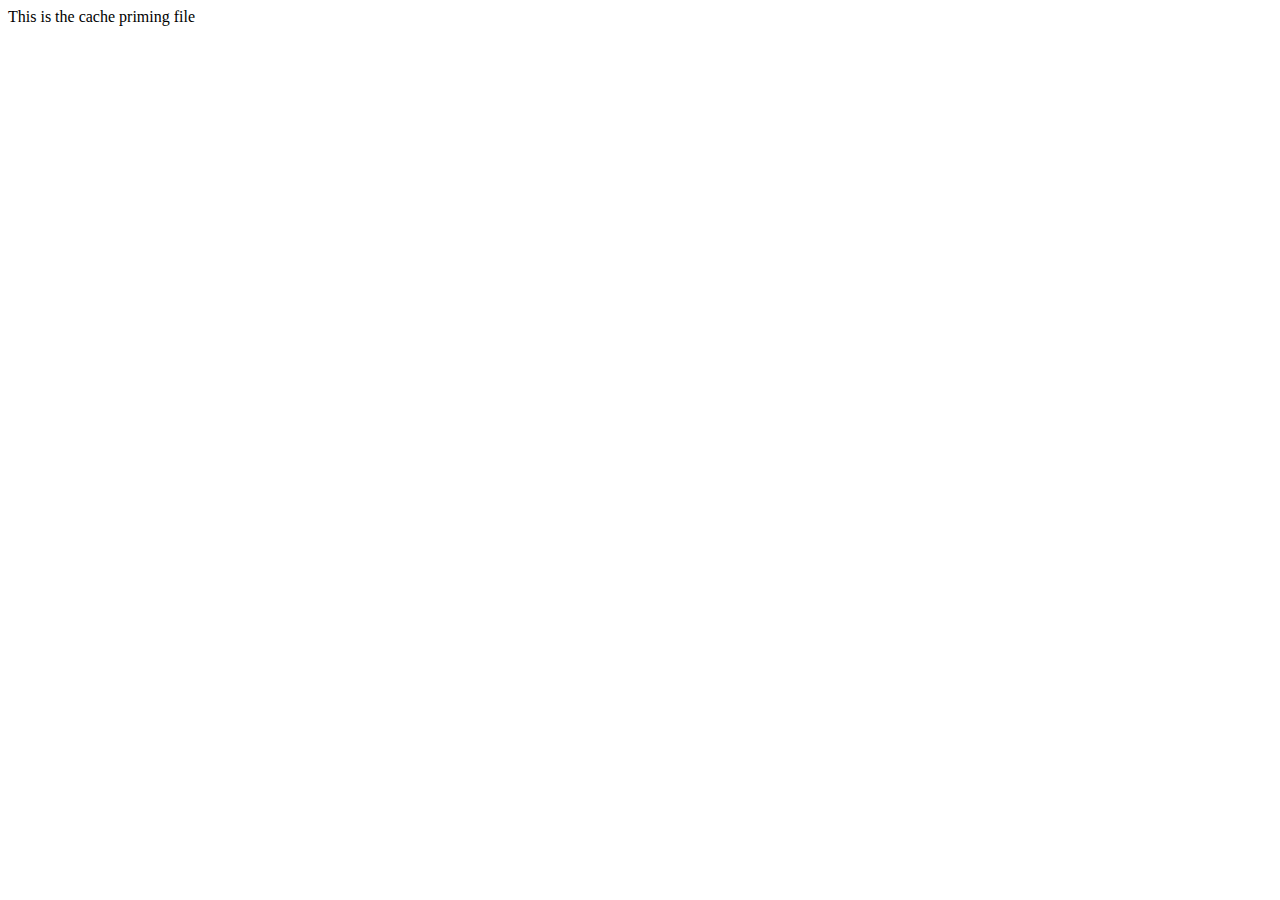
<file: cacheprimer.html>
<!DOCTYPE HTML>
<html manifest="pluscode.appcache">
<body>
This is the cache priming file

  <script>
    function reloadPage(e) {
      // Reload the parent frame - pick up the new cache
      // entries.
      window.parent.location.reload();
    }
    var appCache = window.applicationCache;
    appCache.addEventListener('updateready', reloadPage, false);
  </script>
</body>
</html>
</file>
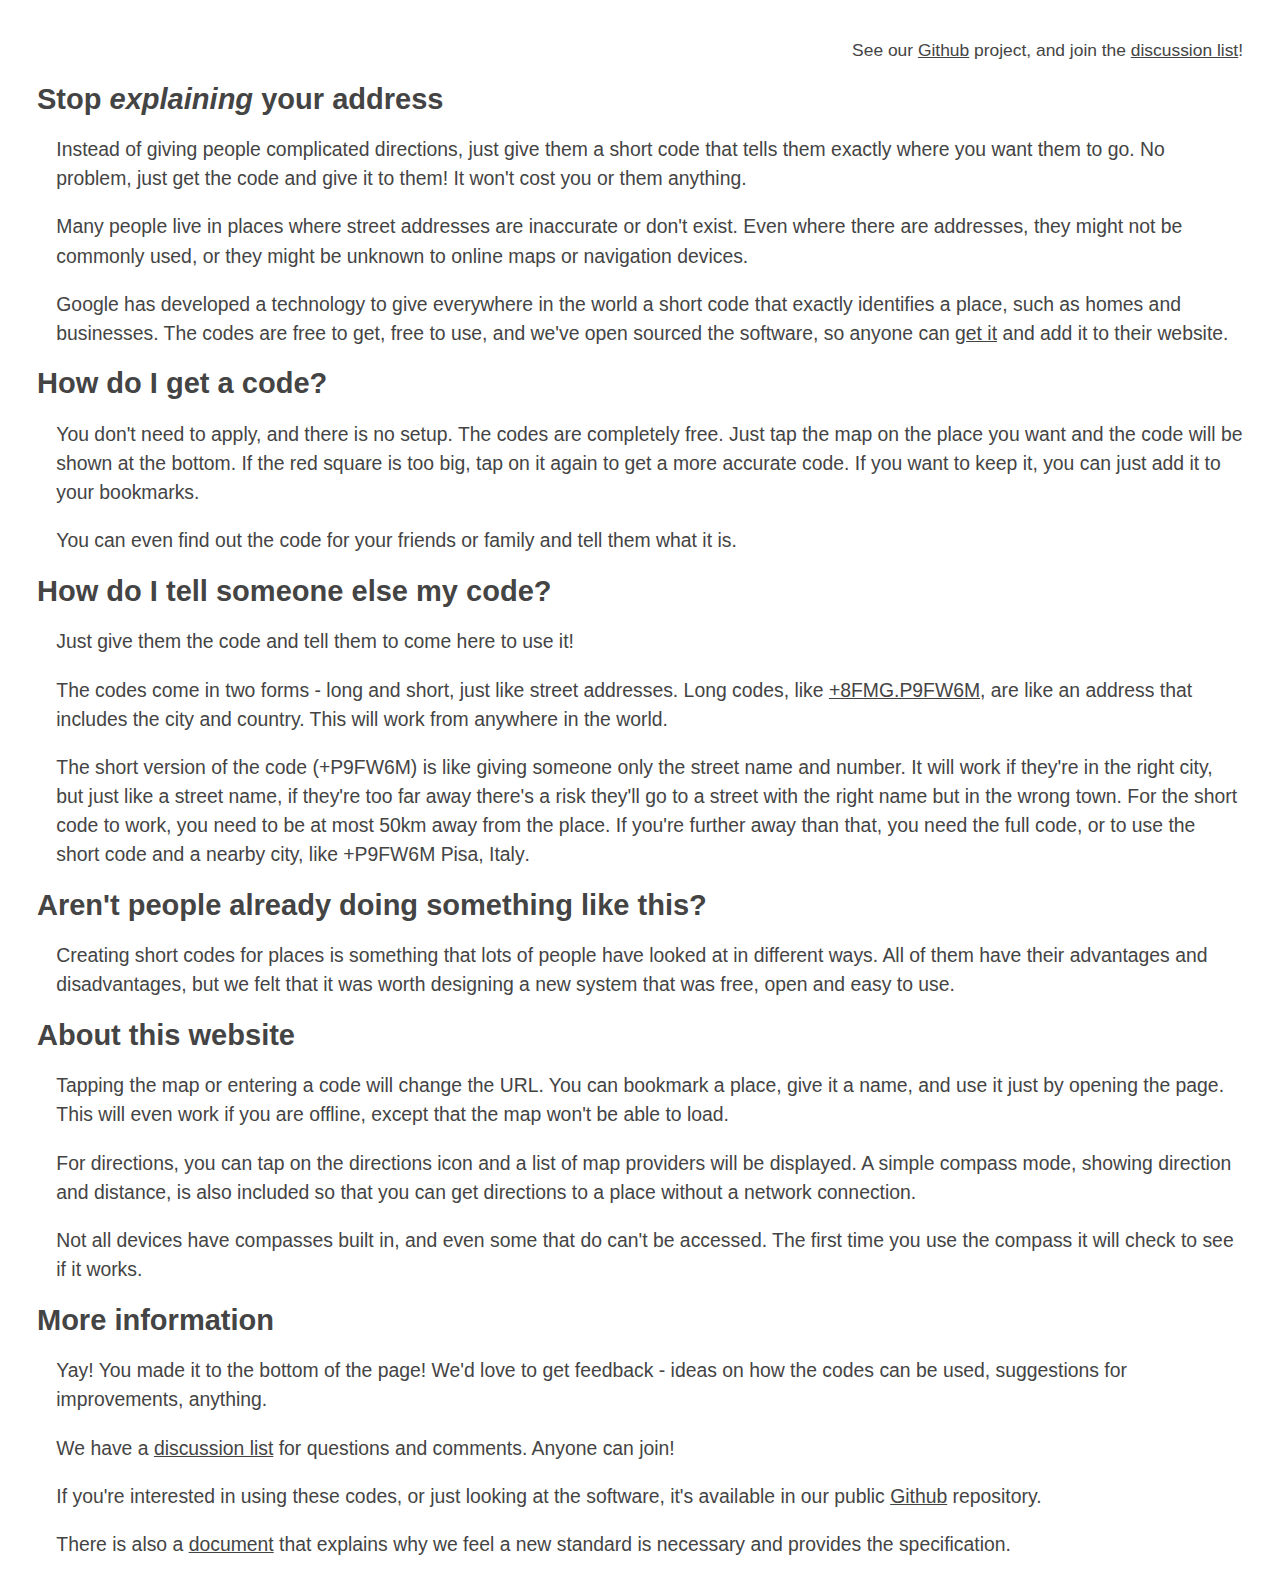
<file: help.html>
<!--
 Licensed under the Apache License, Version 2.0 (the "License");
 you may not use this file except in compliance with the License.
 You may obtain a copy of the License at

 http://www.apache.org/licenses/LICENSE-2.0

 Unless required by applicable law or agreed to in writing, software
 distributed under the License is distributed on an "AS IS" BASIS,
 WITHOUT WARRANTIES OR CONDITIONS OF ANY KIND, either express or implied.
 See the License for the specific language governing permissions and
 limitations under the License.
-->
<!doctype html>
<html manifest="pluscode.appcache">
<head>
  <meta charset="utf-8">
  <meta http-equiv="X-UA-Compatible" content="IE=edge,chrome=1">
  <meta name="Description" content="">
  <title>Plus Code Help</title>
  <style>
    body, html {
      margin: 1em;
      font-weight: 300;
      font-family: Arial,Helvitaca,sans-serif;
      font-size: 110%;
      -webkit-font-smoothing: antialiased;
      color: #444;
    }
    a:link, a:visited, a:hover, a:active {
      color: inherit;
    }
    h1 {
      font-size: 150%;
      font-weight: bold;
    }
    p {
      margin-left: 1em;
      line-height: 150%;
    }
    .header {
      text-align: right;
      font-size: 90%;
    }
  </style>
</head>
<body>
  <p class="header">
    See our <a href="https://github.com/google/open-location-code">Github</a>
    project, and join the
    <a href="https://groups.google.com/forum/#!forum/open-location-code">discussion list</a>!
  </p>
  <h1>Stop <i>explaining</i> your address</h1>
  <p>
    Instead of giving people complicated directions, just give them a short
    code that tells them exactly where you want them to go. No problem, just
    get the code and give it to them! It won't cost you or them anything.
  </p>
  <p>
    Many people live in places where street addresses are inaccurate or
    don't exist. Even where there are addresses, they might not be commonly
    used, or they might be unknown to online maps or navigation devices.
  </p>
  <p>
    Google has developed a technology to give everywhere in the world a
    short code that exactly identifies a place, such as homes and
    businesses. The codes are free to get, free to use, and we've open
    sourced the software, so anyone can <a href=
    "https://github.com/google/open-location-code">get it</a> and add it to
    their website.
  </p>
  <h1>How do I get a code?</h1>
  <p>
    You don't need to apply, and there is no setup. The codes are completely
    free. Just tap the map on the place you want and the code will be shown
    at the bottom. If the red square is too big, tap on it again to get a
    more accurate code. If you want to keep it, you can just add it to your
    bookmarks.
  </p>
  <p>
    You can even find out the code for your friends or family and tell them
    what it is.
  </p>
  <h1>How do I tell someone else my code?</h1>
  <p>
    Just give them the code and tell them to come here to use it!
  </p>
  <p>
    The codes come in two forms - long and short, just like street addresses.
    Long codes, like <a href="/+8FMG.P9FW6M">+8FMG.P9FW6M</a>, are like an
    address that includes the city and country. This will work
    from anywhere in the world.
  </p>
  <p>
    The short version of the code (<b>+P9FW6M</b>) is like giving someone
    only the street name and number. It will work if they're in the right
    city, but just like a street name, if they're too far away there's a
    risk they'll go to a street with the right name but in the wrong town.
    For the short code to work, you need to be at most 50km away from the
    place. If you're further away than that, you need the full code, or to
    use the short code and a nearby city, like <b>+P9FW6M Pisa, Italy</b>.
  </p>
  <h1>Aren't people already doing something like this?</h1>
  <p>
    Creating short codes for places is something that lots of people have
    looked at in different ways. All of them have their advantages and
    disadvantages, but we felt that it was worth designing a new system
    that was free, open and easy to use.
  </p>
  <h1>About this website</h1>
  <p>
    Tapping the map or entering a code will change the URL. You can bookmark
    a place, give it a name, and use it just by opening the page. This will
    even work if you are offline, except that the map won't be able to load.
  </p>
  <p>
    For directions, you can tap on the directions icon and a list of map
    providers will be displayed. A simple compass mode, showing direction
    and distance, is also included so that you can get directions to a place
    without a network connection.
  </p>
  <p>
    Not all devices have compasses built in, and even some that do can't be
    accessed. The first time you use the compass it will check to see if it
    works.
  </p>
  <h1>More information</h1>
  <p>
    Yay! You made it to the bottom of the page! We'd love to get feedback -
    ideas on how the codes can be used, suggestions for improvements,
    anything.
  </p>
  <p>We have a <a href=
    "https://groups.google.com/forum/#!forum/open-location-code">discussion list</a>
    for questions and comments. Anyone can join!
  </p>
  <p>If you're interested in using these codes, or just looking at the software,
    it's available in our public <a href=
    "https://github.com/google/open-location-code">Github</a> repository.
  </p>
  <p>
    There is also a <a href=
    "https://github.com/google/open-location-code/blob/master/docs/olc_definition.adoc">
    document</a> that explains why we feel a new standard is
    necessary and provides the specification.
  </p>

  <script>
    (function(i,s,o,g,r,a,m){i['GoogleAnalyticsObject']=r;i[r]=i[r]||function(){
    (i[r].q=i[r].q||[]).push(arguments)},i[r].l=1*new Date();a=s.createElement(o),
    m=s.getElementsByTagName(o)[0];a.async=1;a.src=g;m.parentNode.insertBefore(a,m)
    })(window,document,'script','//www.google-analytics.com/analytics.js','ga');

    ga('create', 'UA-55279196-1', 'auto');
    ga('send', 'pageview');
  </script>
</body>
</html>
</file>
